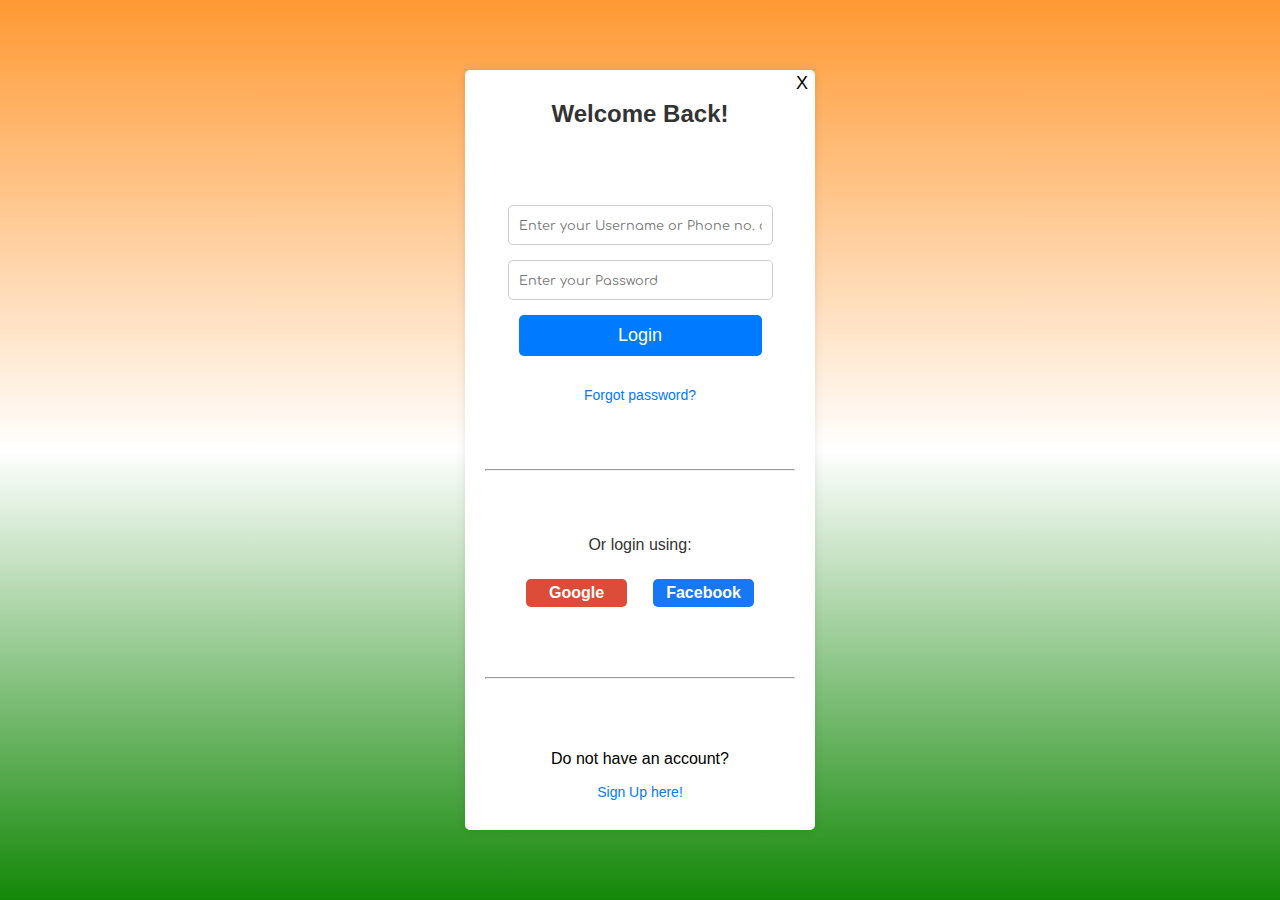
<file: login.html>
<!DOCTYPE html>
<html lang="en">
<head>
    <meta charset="UTF-8">
    <meta name="viewport" content="width=device-width, initial-scale=1.0">
    <title>Login</title>
    <link rel="icon" type="image/x-icon" href="favicon.ico.png">
    <link rel="stylesheet" href="login.css">
    <link rel="preconnect" href="https://fonts.googleapis.com">
<link rel="preconnect" href="https://fonts.gstatic.com" crossorigin>
<link href="https://fonts.googleapis.com/css2?family=Comfortaa:wght@300&display=swap" rel="stylesheet">
</head>
<body>
    <div class="container">
        <div class="login-container">
            <div class="back">
                <a href="#">X</a>
            </div>
            <h2>Welcome Back!</h2>
            <form class="login-form" action="#" method="POST">
                <div class="input-group">
                    <input type="text" name="username" id="username" placeholder="Enter your Username or Phone no. or Email-ID" required>
                </div>
                <div class="input-group">
                    <input type="password" name="password" id="password" placeholder="Enter your Password" required>
                </div>
                <button type="submit">Login</button>
                <div class="forgot-password">
                    <a href="#">Forgot password?</a>
                </div>
            </form>
            <div><hr></div>
            <div class="social-login">
                <p>Or login using:</p>
                <div class="socials">
                    <a href="#" class="google">Google</a>
                    <a href="#" class="facebook">Facebook</a>
                </div>
            </div>
            <div><hr></div>
            <div class="signup">
                <p>Do not have an account?</p>
                    <a href="#">Sign Up here!</a>
            </div>
        </div>
    </div>
</body>
</html>
</file>
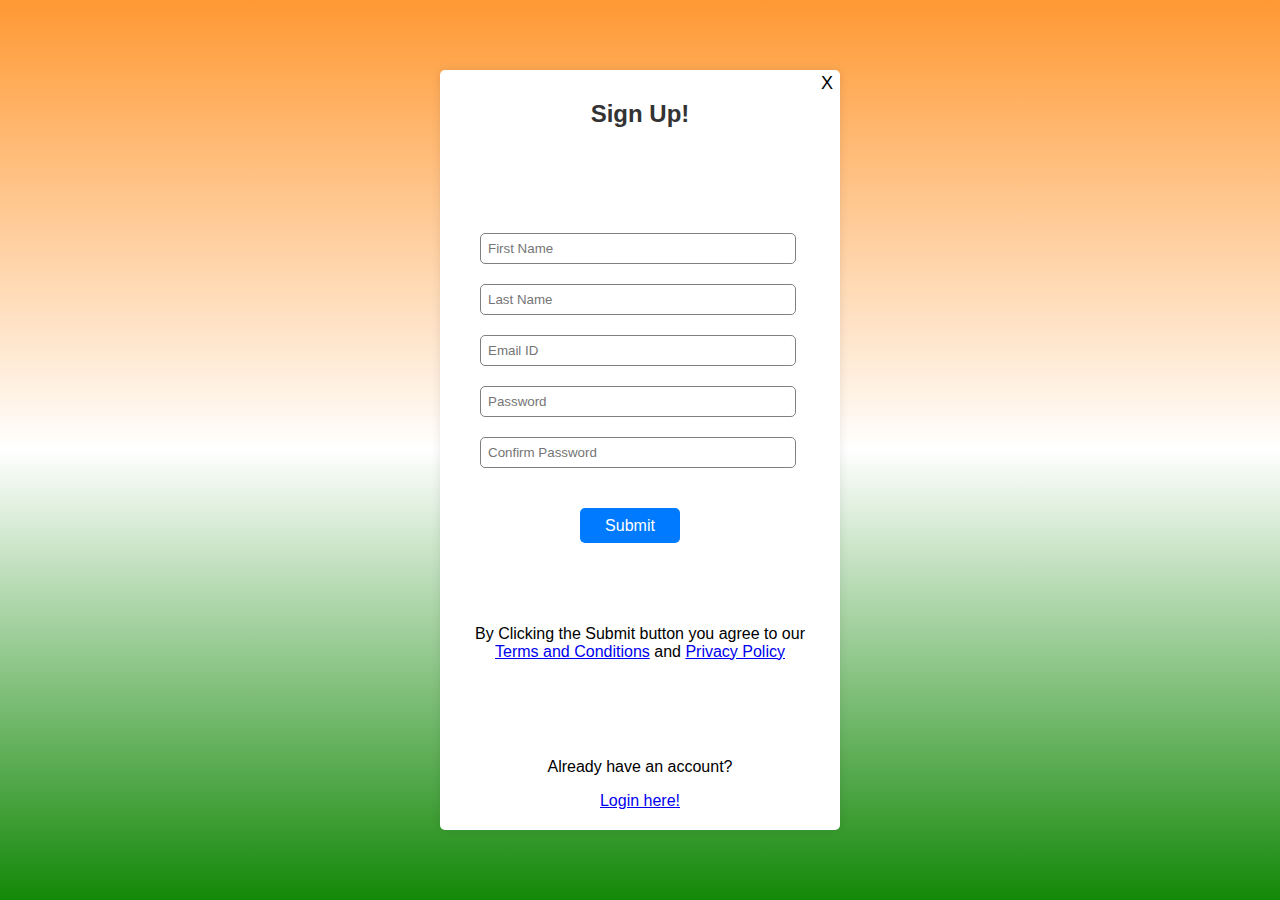
<file: signup.html>
<!DOCTYPE html>
<html lang="en">
<head>
    <meta charset="UTF-8">
    <meta name="viewport" content="width=device-width, initial-scale=1.0">
    <title>SIgnUp</title>
    <link rel="icon" type="image/x-icon" href="favicon.ico.png">
    <link rel="stylesheet" href="signup.css">
    <link rel="preconnect" href="https://fonts.googleapis.com">
<link rel="preconnect" href="https://fonts.gstatic.com" crossorigin>
<link href="https://fonts.googleapis.com/css2?family=Comfortaa:wght@300&display=swap" rel="stylesheet">
</head>
<body>
    <div class="container">
        <div class="signup-container">
            <div class="back">
                <a href="#">X</a>
            </div>
            <h2>Sign Up!</h2>
            <form>
                <label></label>
                <input type="text" placeholder="First Name" required>
                <label></label>
                <input type="text" placeholder="Last Name" required>
                <label></label>
                <input type="email" placeholder="Email ID" required>
                <label></label>
                <input type="password" placeholder="Password" required>
                <label></label>
                <input type="password" placeholder="Confirm Password" required>
                <input type="button" value="Submit">
            </form>
            <p>By Clicking the Submit button you agree to our <br>
            <a href="#">Terms and Conditions</a> and <a href="#">Privacy Policy</a>
            </p>
            <div class="login">
                <p>Already have an account?</p>
                    <a href="#">Login here!</a>
            </div>
        </div>
    </div>
</body>
</html>
</file>
<file: login.css>
body {
    margin: 0;
    padding: 0;
    display: flex;
    justify-content: center;
    align-items: center;
    height: 100vh;
    background: linear-gradient(to bottom, #ff9933, #ffffff, #138808);
}

.container {
    display: flex;
    justify-content: center;
    text-align: center;
    width: 350px;
}

@media screen and (max-width: 1100px){
    .login-container{
        width: 90vw;
    }
    .container{
        width: 90vw;
    }
    
}

@media screen and (max-width: 425px){
    .login-container{
        width: 90vw;
    }
    .container{
        width: 90vw;
    }
    .google{
        font-size: 13px;
    }
    .facebook{
        font-size: 13px;
    }
}

.back{
    position: absolute;
    top: 3px;
    right: 3px;
    height: 20px;
    width: 20px;
    /* border: 1px solid black; */
}

.back a{
    text-align: right;
    text-decoration: none;
    color: black;
    font-size: large;
    font-family: 'Gill Sans', 'Gill Sans MT', Calibri, 'Trebuchet MS', sans-serif;
}

.login-container {
    position: relative;
    display: flex;
    flex-direction: column;
    justify-content: space-between;
    background-color: #fff;
    border-radius: 5px;
    box-shadow: 0px 0px 10px rgba(0, 0, 0, 0.1);
    padding: 20px;
    width: 350px;
    height: 80vh;
    text-align: center;
    font-family: Arial, sans-serif;
}

.login-container h2 {
    margin: 0 0 20px;
    padding-top: 10px;
    font-size: 24px;
    color: #333;
}

.login-form{
    padding: 20px;
}
.login-form .input-group {
    margin-bottom: 15px;
}

.login-form input[type="text"]{
    width: 90%;
    padding: 10px;
    border: 1px solid #ccc;
    border-radius: 5px;
    font-size: 16px;
}
.login-form input[type="password"] {
    width: 90%;
    padding: 10px;
    border: 1px solid #ccc;
    border-radius: 5px;
    font-size: 16px;
}

.forgot-password a {
    color: #007BFF;
    text-decoration: none;
    font-size: 14px;
}

.forgot-password{
    margin-top: 30px;
}

button[type="submit"] {
    background-color: #007BFF;
    color: #fff;
    border: none;
    width: 90%;
    border-radius: 5px;
    padding: 10px;
    cursor: pointer;
    font-size: 18px;
    transition: background-color 0.3s ease;
}

button[type="submit"]:hover {
    background-color: #0056b3;
}

.social-login p {
    margin: 0 0 20px;
    color: #333;
    font-size: 16px;
}

.social-login{
    padding: 20px;
}

.socials {
    display: flex;
    justify-content: space-evenly;
}

.social-login a {
    display: inline-block;
    margin: 5px;
    padding: 5px 10px;
    border-radius: 5px;
    text-decoration: none;
    font-weight: bold;
}

.google {
    background-color: #dd4b39;
    color: #fff;
    width: 30%;
}

.google:hover {
    background-color: #c53727;
}

.facebook {
    background-color: #1877f2;
    color: #fff;
    width: 30%;
}

.facebook:hover {
    background-color: #0e5bae;
}

.signup {
    display: flex;
    flex-direction: column;
    justify-content: space-evenly;
    margin: 5px;
    padding: 5px 10px;
}

.signup a{
    color: #007BFF;
    text-decoration: none;
    font-size: 14px;
}

::placeholder{
    font-family: 'Comfortaa', cursive;
    font-size: 0.8rem;
}
</file>
<file: signup.css>
body {
    margin: 0;
    padding: 0;
    display: flex;
    justify-content: center;
    align-items: center;
    height: 100vh;
    background: linear-gradient(to bottom, #ff9933, #ffffff, #138808);
}


.container {
    display: flex;
    justify-content: center;
    text-align: center;
    width: 400px;
}

@media screen and (max-width: 1100px){
    .signup-container{
        width: 90vw;
    }
    .container{
        width: 90vw;
    }
    
}

@media screen and (max-width: 425px){
    .signup-container{
        width: 90vw;
    }
    .container{
        width: 90vw;
    }

}

.back{
    position: absolute;
    top: 3px;
    right: 3px;
    height: 20px;
    width: 20px;
    /* border: 1px solid black; */
}

.back a{
    text-align: right;
    text-decoration: none;
    color: black;
    font-size: large;
    font-family: 'Gill Sans', 'Gill Sans MT', Calibri, 'Trebuchet MS', sans-serif;
}

.signup-container {
    position: relative;
    display: flex;
    flex-direction: column;
    justify-content: space-between;
    background-color: #fff;
    border-radius: 5px;
    box-shadow: 0px 0px 10px rgba(0, 0, 0, 0.1);
    padding: 20px;
    width: 400px;
    height: 80vh;
    text-align: center;
    font-family: Arial, sans-serif;
}

.signup-container h2 {
    margin: 0 0 20px;
    padding-top: 10px;
    font-size: 24px;
    color: #333;
}

form{
    width: 300px;
    margin-left: 20px;
}

form label{
    display: flex;
    margin-top: 20px;
}

form input{
    width: 100%;
    padding: 7px;
    border: none;
    border: 1px solid gray;
    border-radius: 5px;
    outline: none;
}

input[type="button"]{
    width: 100px;
    height: 35px;
    margin-top: 40px;
    border: none;
    background-color: #007BFF;
    color: white;
    font-size: 16px;
    cursor: pointer;
    transition: background-color 0.3s ease;
}

input[type="button"]:hover {
    background-color: #0056b3;
}
</file>
